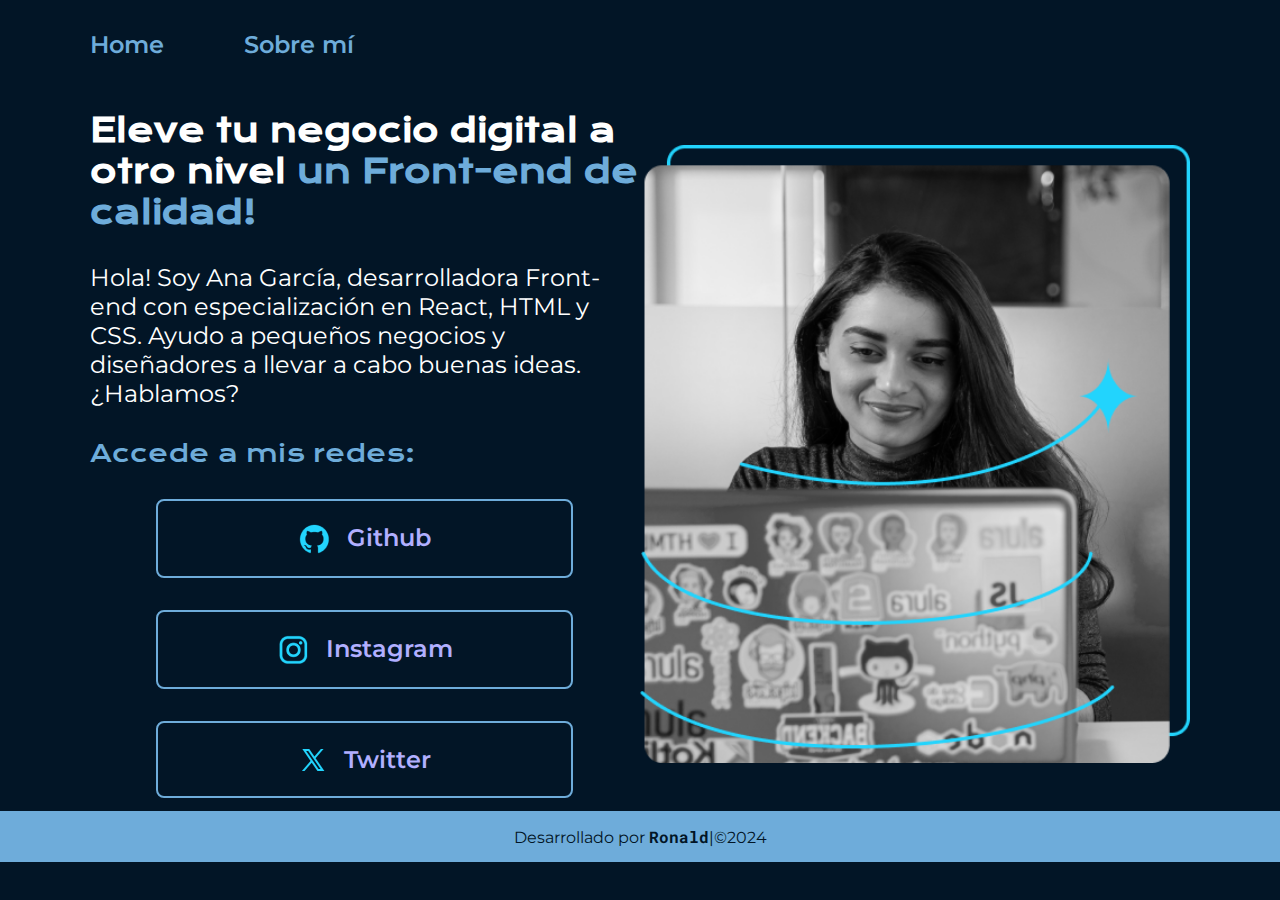
<file: index.html>
<!DOCTYPE html>
<html lang="es">
<head>
    <meta charset="UTF-8">
    <meta name="viewport" content="width=device-width, initial-scale=1.0">
    <title>Portafolio</title>
    <link rel="stylesheet" href="./styles/style.css">
</head>
<body>
    <header class="header">
        <nav class="header_menu">
            <a class="header_menu_link" href="index.html">Home</a>
            <a class="header_menu_link" href="about.html">Sobre mí</a>
        </nav>
    </header>
    <main class="presentacion">
        <section class="presentacion_contenido">
            <h1 class="presentacion_contenido_titulo">Eleve tu negocio digital a otro nivel 
                <strong class="Titulo-destaque">un Front-end de calidad!</strong> 
            </h1>
        <p class="presentacion_contenido_texto">Hola! Soy Ana García, desarrolladora Front-end con especialización en React, HTML y CSS. 
            Ayudo a pequeños negocios y diseñadores a llevar a cabo buenas ideas. ¿Hablamos?
        </p>
        <h2 class="presentacion_enlaces_subtitulo">Accede a mis redes:</h2>
          <div class="presentacion_enlaces">
            <a class="presentacion_link" href="https://github.com/">
                <img src="./assets/github.png">Github</a> 
            <a class="presentacion_link" href="https://www.instagram.com/">
                <img src="./assets/instagram.png">Instagram</a>
            <a class="presentacion_link" href="https://x.com/">
                    <img src="./assets/twitter-novo.png">Twitter</a>
    
            </a>
          </div> 
        </section>
            <img class="presentacion_imagen" src="./assets/Imagem.png"   alt="AnaGarciaTrabajando">
    </main>
    <footer>
        <p class="Footer">Desarrollado por <strong class="footer_resaltado">Ronald</strong>|©2024</p>
    </footer>
</body>
</html>
</file>
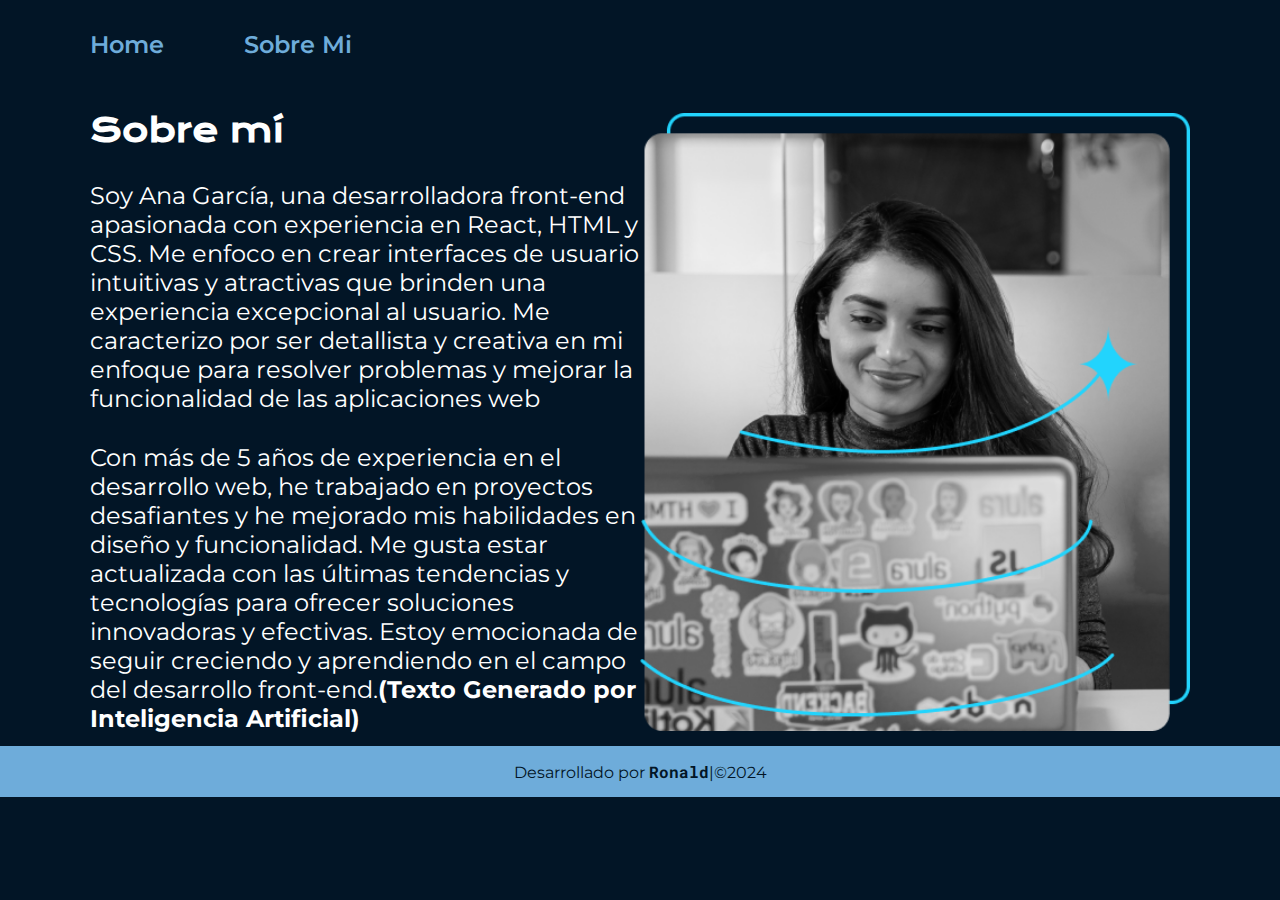
<file: about.html>
<!DOCTYPE html>
<html lang="es">
<head>
    <meta charset="UTF-8">
    <meta name="viewport" content="width=device-width, initial-scale=1.0">
    <title>Sobre mi</title>
    <link rel="stylesheet" href="./styles/style.css">
</head>
<body>
    <header class="header">
        <nav class="header_menu">
            <a class="header_menu_link" href="index.html">Home</a>
            <a class="header_menu_link" href="about.html">Sobre Mi</a>
        </nav>
    </header>
    <main class="presentacion">
        <section class="presentacion_contenido">
            <h1 class="presentacion_contenido_titulo">Sobre mí</h1>
            <p class="presentacion_contenido_texto">
                Soy Ana García, una desarrolladora front-end apasionada con experiencia en React, HTML y CSS. Me enfoco en crear interfaces de usuario intuitivas y atractivas que brinden una experiencia excepcional al usuario. Me caracterizo por ser detallista y creativa en mi enfoque para resolver problemas y mejorar la funcionalidad de las aplicaciones web
            </p>
            

            <p class="presentacion_contenido_texto">
                Con más de 5 años de experiencia en el desarrollo web, he trabajado en proyectos desafiantes y he mejorado mis habilidades en diseño y funcionalidad. Me gusta estar actualizada con las últimas tendencias y tecnologías para ofrecer soluciones innovadoras y efectivas. Estoy emocionada de seguir creciendo y aprendiendo en el campo del desarrollo front-end.<strong>(Texto Generado por Inteligencia Artificial)</strong>
            </p>
        </section>
        <img class="presentacion_imagen" src="./assets/Imagem.png" alt="AnaGarciaTrabajando">
    </main>
    <footer>
        <p class="Footer">Desarrollado por <strong class="footer_resaltado">Ronald</strong>|©2024</p>
    </footer>

    
</body>
</html>
</file>
<file: styles/style.css>
@import url('https://fonts.googleapis.com/css2?family=Edu+VIC+WA+NT+Beginner:wght@400..700&family=Krona+One&family=Montserrat:ital,wght@0,100..900;1,100..900&family=Recursive:wght@300..1000&family=Roboto+Mono:ital,wght@0,100..700;1,100..700&family=Roboto:ital,wght@0,100;0,300;0,400;0,500;0,700;0,900;1,100;1,300;1,400;1,500;1,700;1,900&display=swap');
:root{
    --color-primario:#021526;
    --color-secundario:#03346E;
    --color-terciario:#6EACDA;
    --color-hover:#272727;
    --fuente-Montserrat:"Montserrat", sans-serif;
    --fuente-krona:"Krona One", sans-serif;
    --fuente-embed:"Roboto Mono", monospace;
     }

*{
    padding:0;
    margin:0;
 }

body {
    box-sizing: border-box;
    background-color:var(--color-primario);
    color:var(--color-secundario);
     }

.header{
padding: 30px 0% 3% 7%;
       }

.header_menu{
display: flex;
gap:80px;
            }

.header_menu_link{
    font-family: var(--fuente-Montserrat);
    font-size: 1.5rem;
    font-weight: 600;
    color: var(--color-terciario);
    text-decoration: none;
                 }

.presentacion{
    padding: 1% 7%;
    display: flex;
    align-items: center;
    justify-content: space-between;
             }

.presentacion_contenido{
    width: 50%;
    display: flex;
    flex-direction: column;
    gap: 30px;    
           
                       } 

.presentacion_contenido_titulo{
    color:#ffffff;
    font-family: var(--fuente-krona);
    font-size: 2rem;
    
                              }                                       

.Titulo-destaque{
    color:var(--color-terciario);
                }

.presentacion_contenido_texto{
    color:#ffffff;
    font-size: 1.5rem;
    font-family: var(--fuente-Montserrat);
    
                             }

.presentacion_enlaces{
    display: flex;
    flex-direction: column;
    justify-content: space-between;
    align-items: center;
    gap: 32px;
                     }

.presentacion_enlaces_subtitulo{
    font-family: var(--fuente-krona);
    font-weight: 400;
    font-size: 1.5rem;
    color:var(--color-terciario);
}

.presentacion_link{
    display: flex;
    justify-content: center;
    gap: 16px;
    border: 2px solid var(--color-terciario);
    width: 75%;
    text-align: center;
    border-radius: 8px;
    font-size: 1.5rem;
    font-weight: 600;
    padding:21.5px 0;
    text-decoration: none;
    color:#B1AFFF;
    font-family: var(--fuente-Montserrat);
                  }

.presentacion_link:hover{ 
    background-color: var(--color-hover);
}

.presentacion_imagen{
    width: 50%;
}

.Footer{
    background-color: var(--color-terciario);
    padding: 15px;
    color: var(--color-primario);
    text-align: center;
    font-family:var(--fuente-Montserrat) ;
    font-size: 1rem;
    font-weight: 400;
    }
.footer_resaltado{
    font-family: var(--fuente-embed);

    
}
@media (max-width: 1260px) {
    .header{
        padding: 10%;
    }
    .header_menu{
        justify-content: center;
        gap:30px;
    }
    .presentacion{
        flex-direction: column-reverse;
        padding: 5%;
    }
    .presentacion_contenido{
        width: auto;
    }
}
</file>
